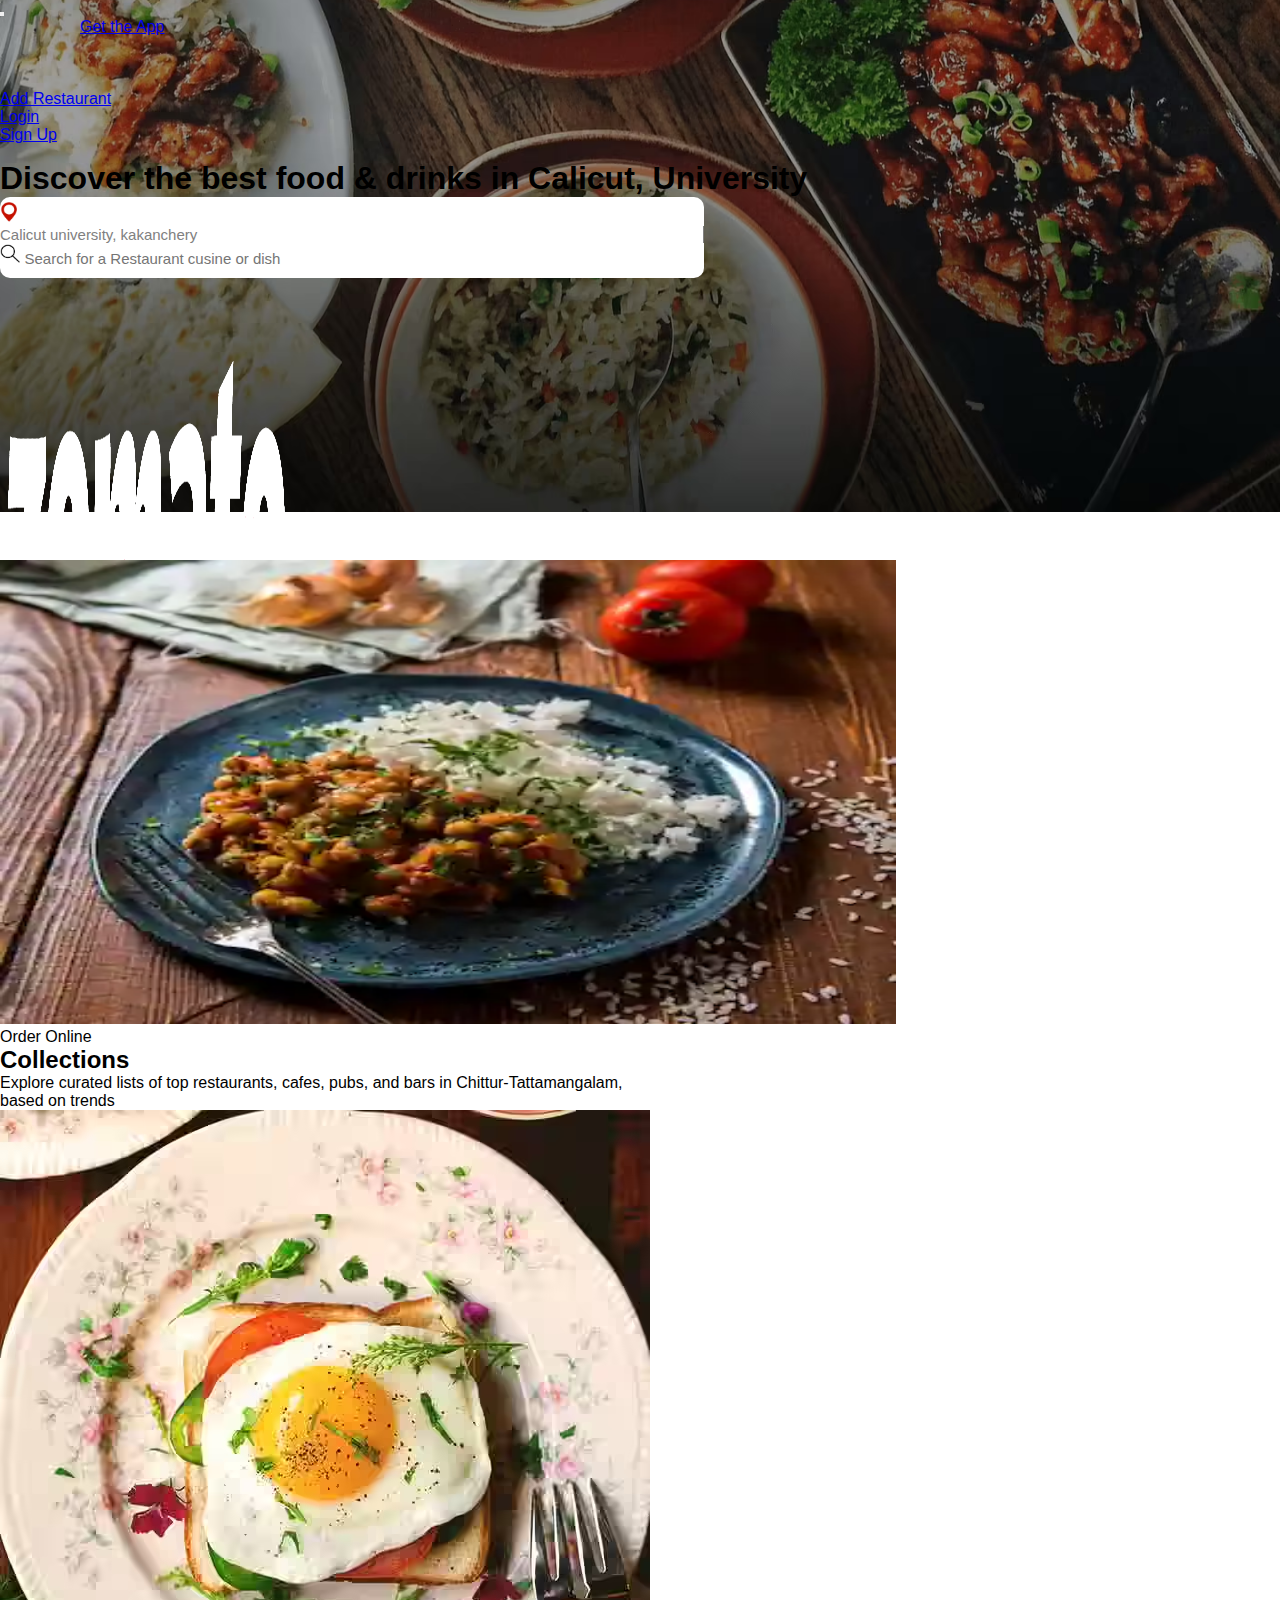
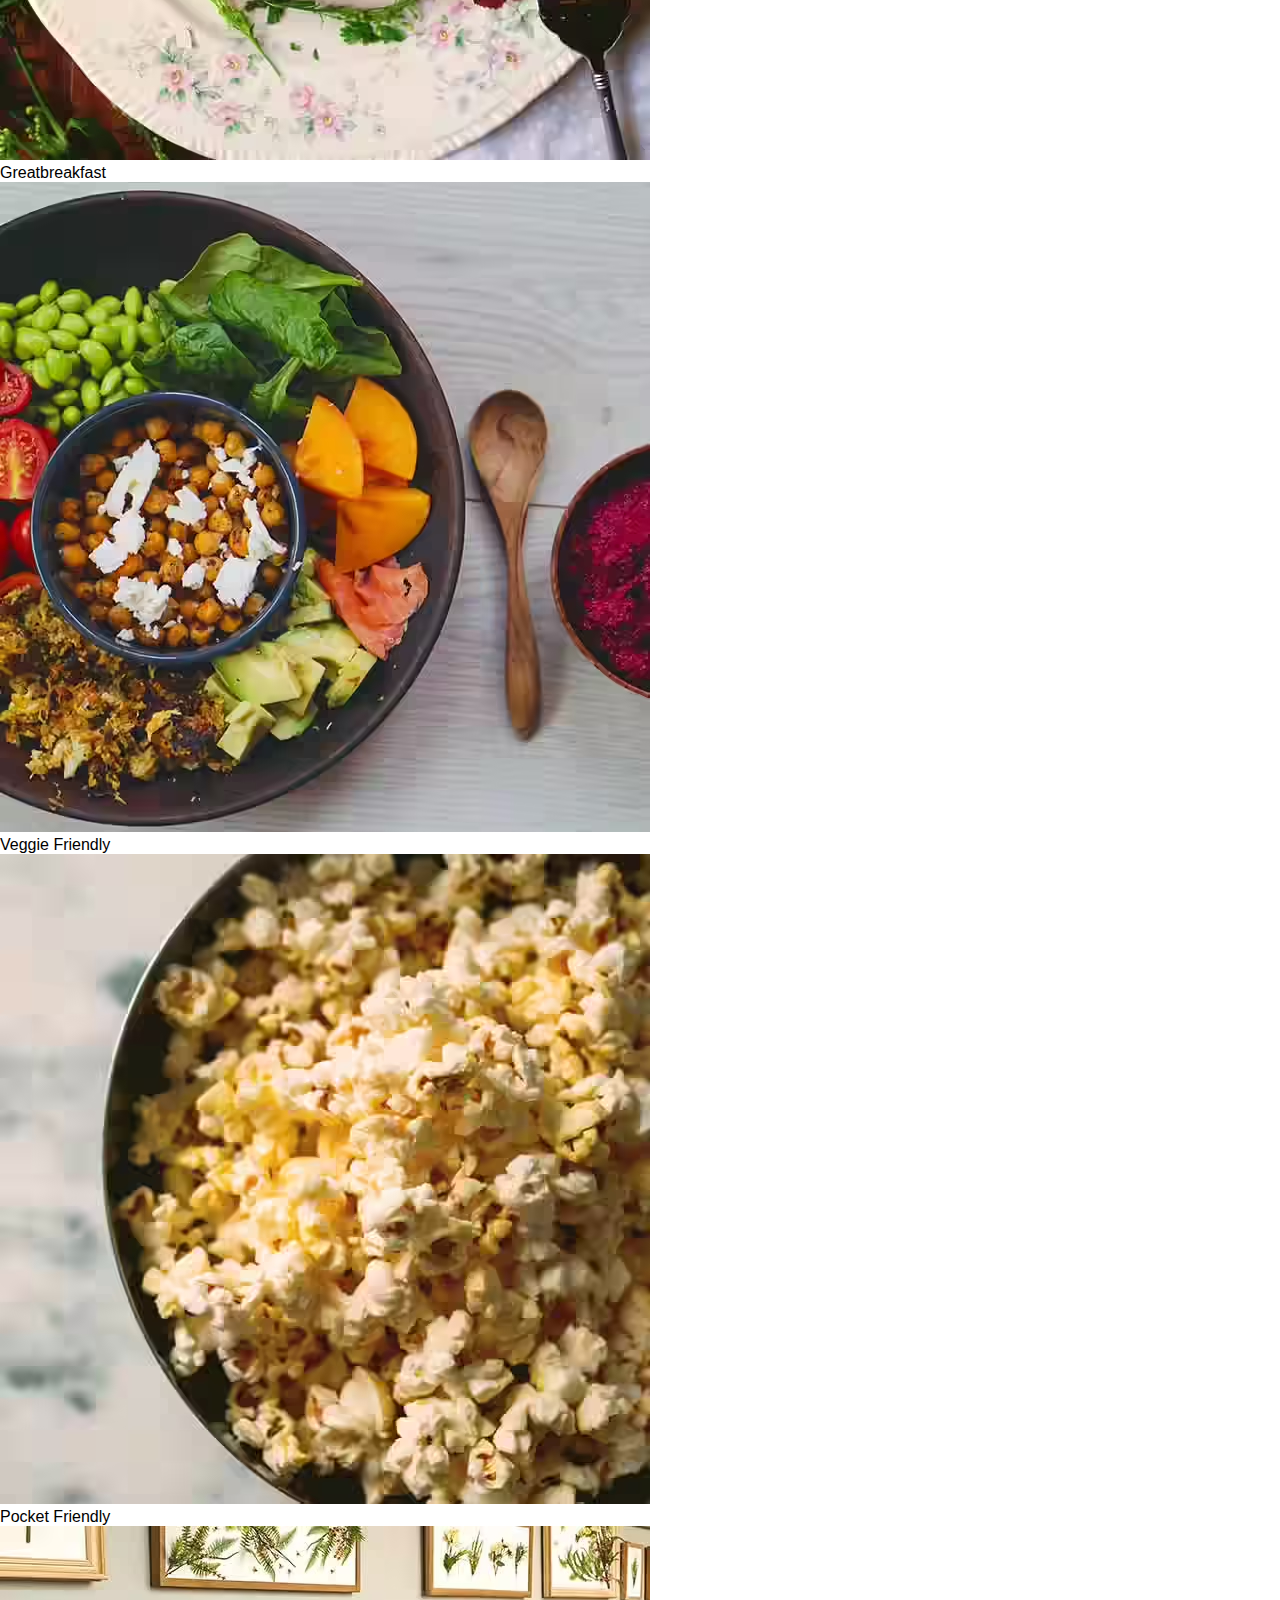
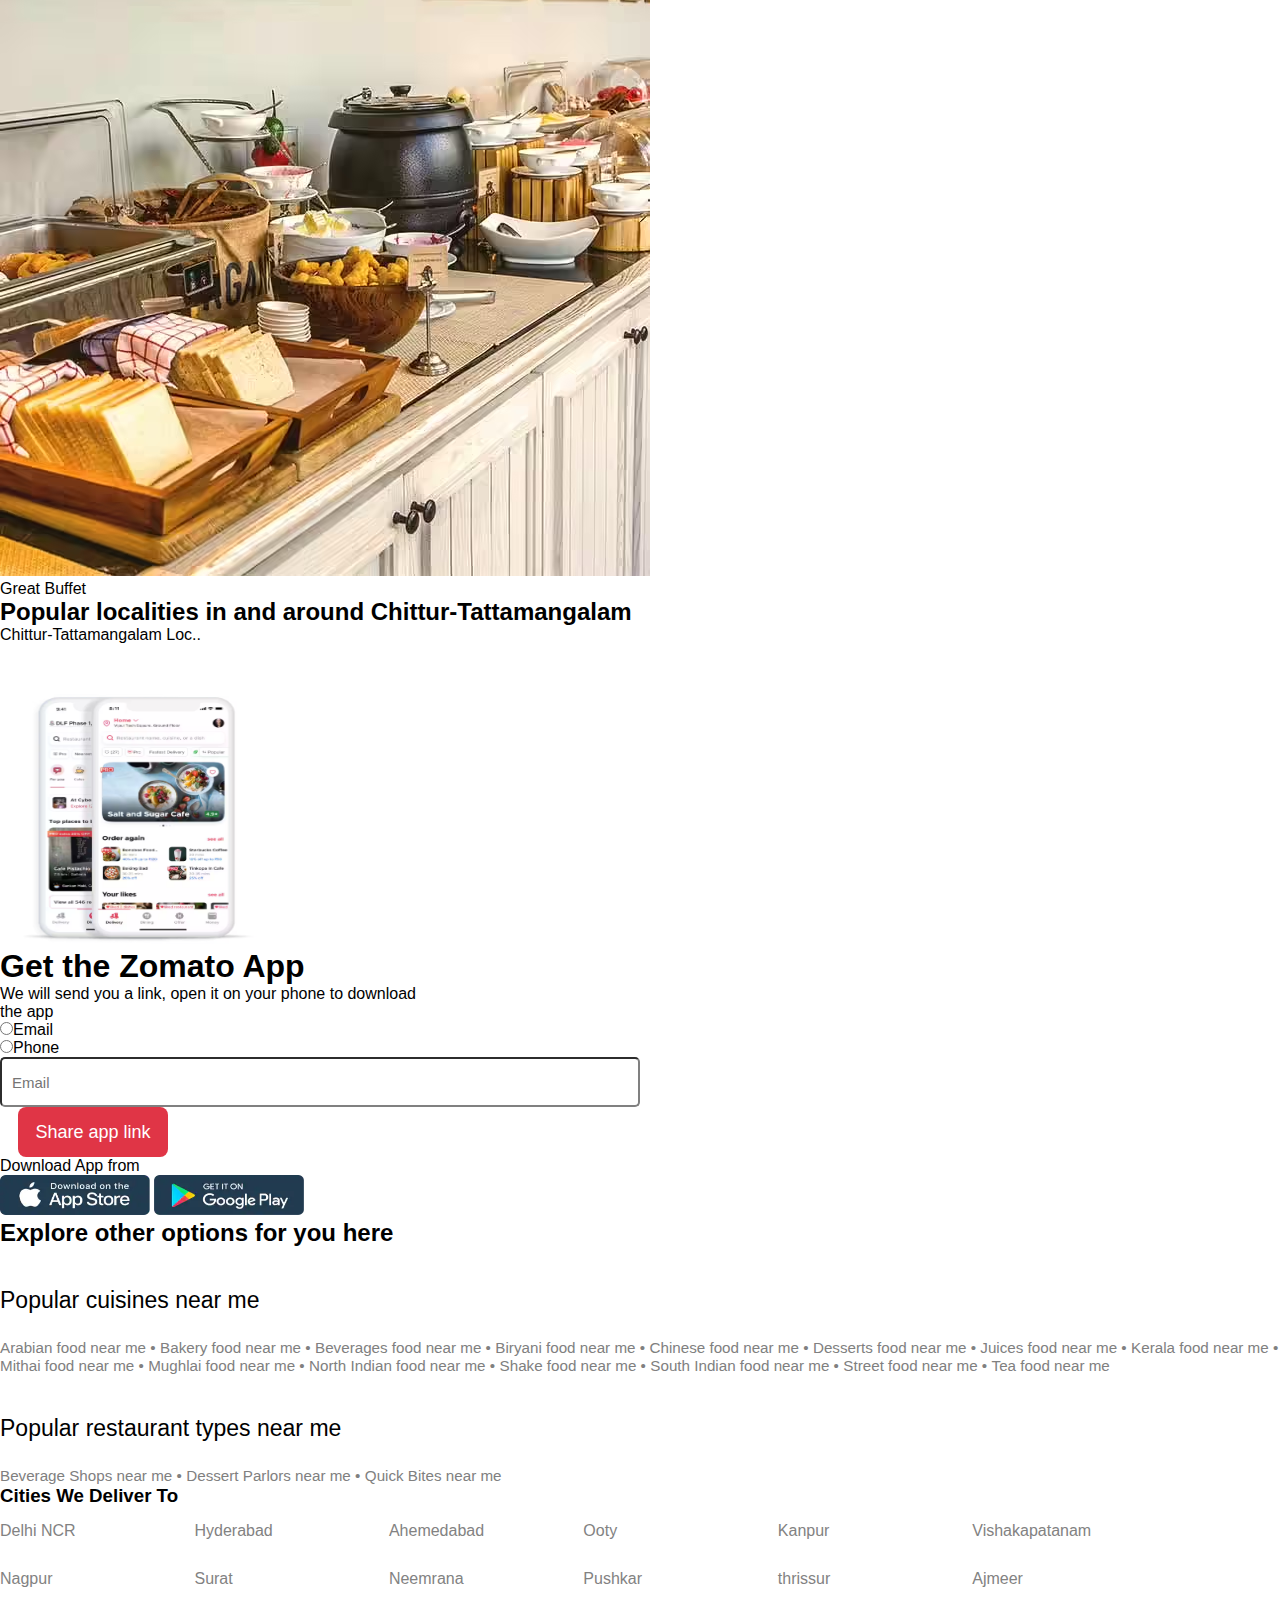
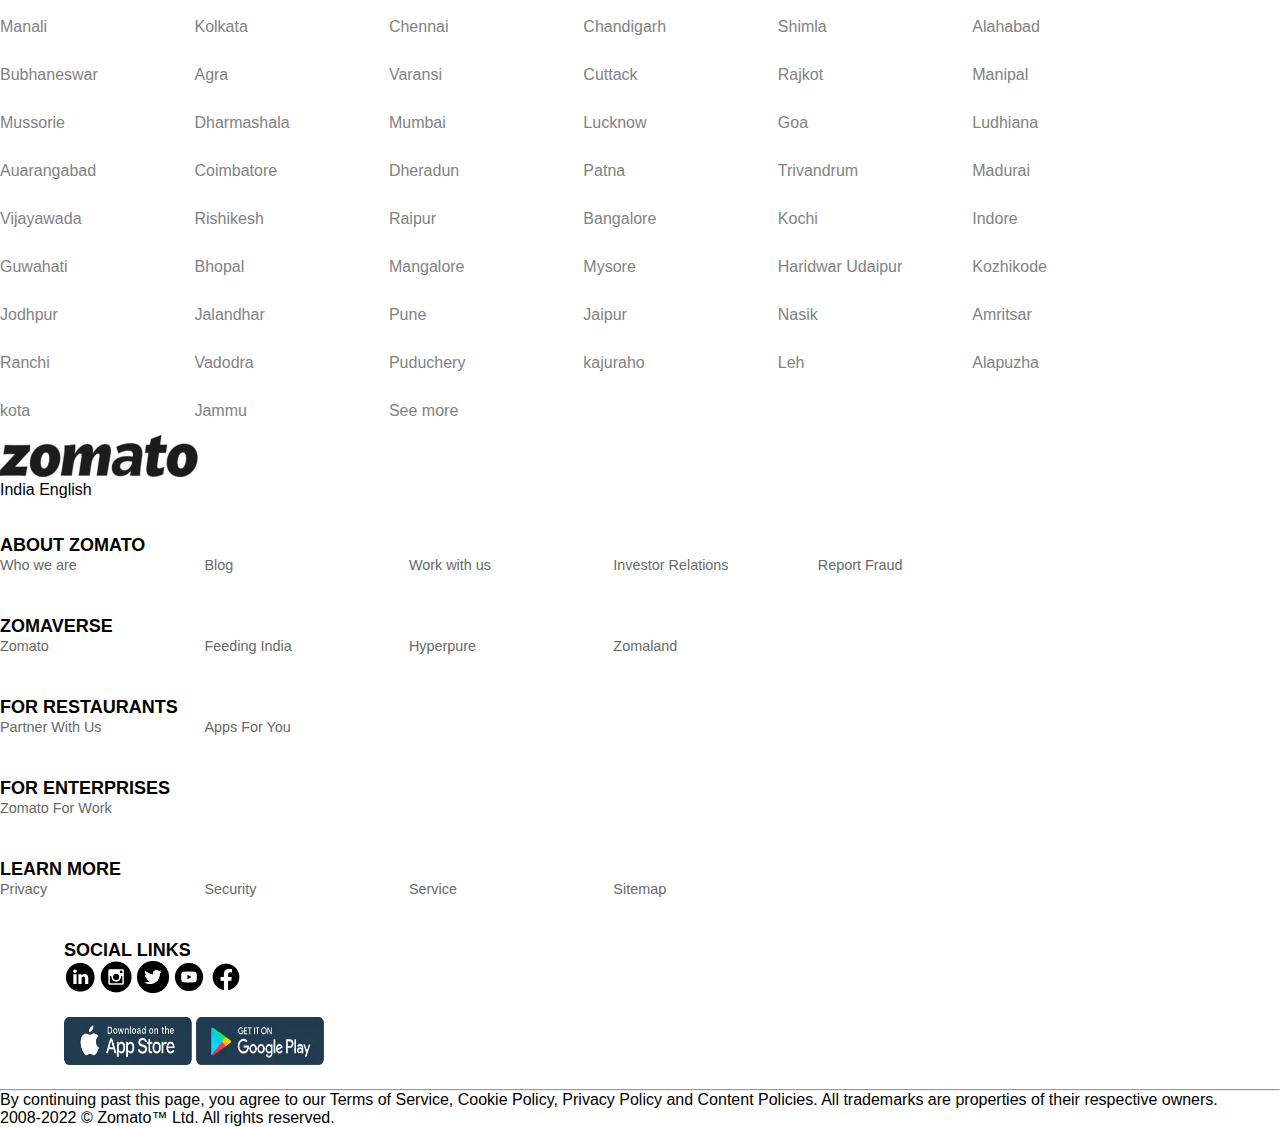
<file: bootstrap zomato/test.html>
<!doctype html>
<html lang="en">

<head>
    <!-- Required meta tags -->
    <meta charset="utf-8">
    <meta name="viewport" content="width=device-width, initial-scale=1">
    <!-- Css -->
    <link rel="stylesheet" href="style.css">

    <!-- Bootstrap CSS -->
    <link href="https://cdn.jsdelivr.net/npm/bootstrap@5.0.2/dist/css/bootstrap.min.css" rel="stylesheet"
        integrity="sha384-EVSTQN3/azprG1Anm3QDgpJLIm9Nao0Yz1ztcQTwFspd3yD65VohhpuuCOmLASjC" crossorigin="anonymous">

    <title>Zomato-Clone</title>
    <link rel="shortcut icon" href="Assets/logo.png" type="image/x-icon">
</head>

<body>

                <!-- Navbar with toggle -->
    <nav class="navbar navbar-expand-lg navbar-dark ">
        <div class="container-fluid">
            <button class="navbar-toggler" type="button" data-bs-toggle="collapse" data-bs-target="#navbarTogglerDemo01"
                aria-controls="navbarTogglerDemo01" aria-expanded="false" aria-label="Toggle navigation">
                <span class="navbar-toggler-icon"></span>
            </button>
            <div class="collapse navbar-collapse" id="navbarTogglerDemo01">
                <a style="margin-left: 5em;" class="navbar-brand text-white" href="#">Get the App</a>
                <ul class="navbar-nav ms-auto mb-2 mb-lg-0 ">
                    <li class="nav-item">
                        <a class="nav-link active" aria-current="page" href="#"></a>
                    </li>
                    <li class="nav-item">
                        <a class="nav-link" href="#"></a>
                    </li>
                    <li class="nav-item">
                        <a class="nav-link disabled" href="#" tabindex="-1" aria-disabled="true"></a>
                    </li>
                </ul>
                <ul class="navbar-nav d-flex text-white">
                    <li class="nav-item">
                        <a class="nav-link active text-white" aria-current="page" href="#">Add Restaurant</a>
                    </li>
                    <li class="nav-item">
                        <a class="nav-link text-white" href="#">Login</a>
                    </li>
                    <li class="nav-item">
                        <a class="nav-link text-white" href="#">Sign Up</a>
                    </li>
                </ul>

            </div>
        </div>
    </nav>


            <!-- Header part zomato  -->
<header>
    <div class="bg-image align-items-center " style="background-image: url('Assets/headerimage.avif');"
        height="calc(100vh - 30rem)">
        <div class="zomologo d-flex flex-column justify-content-center align-items-center col-12">
            <img class="zlogo d-flex flex-column " src="Assets/Zomato-logo.png" alt="zlogo">
        </div>
        <h1 class="discover d-flex flex-column justify-content-center align-items-center col-12 text-white">Discover the
            best food & drinks in <span class="nextline"> Calicut, University</span> </h1>
        
        <div class="search d-flex mx-auto">
            <img class="map_icon" src="Assets/mapmarker.png" alt="mapicon">
            
            <p class="drop-menu">Calicut university, kakanchery</p>
            <img class="search_icon" src="Assets/searchicon.png" alt="searchicon">
            <input class="d-flex flex-column justify-content-center align-items-center" type="text" placeholder="Search for a Restaurant cusine or dish">
        </div>
        
    </div>
  </header>

    
                                <!-- Section-1 -->

    <div class="container">
    <section class="Sec1">
    <div class="row ">
        <div class="col-sm-8">
          <div  id="" class=" card1">
            <img src="Assets/order online.webp" class="card-img-top" alt="greatbreakfast">
            <div class="card-body">
              <p class="card-text">Order Online</p>
            </div>
          </div>
        </div>
    </div>
  </section>
    </div>

                           <!-- Section-2 -->

    <div class="container">
      <section class="sec2">
            <div class="card-body">
              <h2 class="card-text">Collections </h2>
              <p>Explore curated lists of top restaurants, cafes, pubs, and bars in Chittur-Tattamangalam,<br>
                 based on trends</p>
            </div>
            </section>
    </div>
   
                          <!-- Section-3 -->

    <div class="container">
      <section class="sec3">
        <div class="checkbar row row-cols-1 row-cols-md-4 g-4">
        <div class="col">
          <div class="card">
            <img src="Assets/greatbreakfast.avif" class="card2-img-top" alt="greatbreakfast">
            <div class="card-body">
              <p class="card-text">Greatbreakfast</p>
            </div>
          </div>
        </div>
        <div class="col">
          <div class="card">
            <img src="Assets/veggiefriendly.avif" class="card2-img-top" alt="veggiefriendly">
            <div class="card-body">
              <p class="card-text">Veggie Friendly</p>
            </div>
          </div>
        </div>
        <div class="col">
          <div class="card">
            <img src="Assets/pocketfriendly.avif" class="card2-img-top" alt="pocketfriendly">
            <div class="card-body">
              <p class="card-text">Pocket Friendly</p>
            </div>
          </div>
        </div>
        <div class="col">
          <div class="card">
            <img src="Assets/greatbuffet.avif" class="card2-img-top" alt="great buffet">
            <div class="card-body">
              <p class="card-text"> Great Buffet</p>
            </div>
          </div>
        </div>
      </div>
    </section>      
    </div>

              <!-- Section-4 -->
    <Section class="sec4">
      <div class="container ">

        <div class="card-body d-flex justify-content-center align-items-center col-12 mt-5">
          <h2 class="card-text">Popular localities in and around Chittur-Tattamangalam</h2>
          
        </div>
      </div>

      <div class="container">
        <div class="locbox row">
          <div class="col-sm-4">Chittur-Tattamangalam Loc..</div>
        
        </div>
      </div>
    </Section>

              <!-- Section 5 -->

    <div class="container">
      <section class="sec5">
      <div class="getapp row d-flex">
        <div class="col-sm-6 " >
          <img class="getappimg pl-5" src="Assets/app.avif" alt="appmobile">
        </div>
        <div class="col-sm-6">
          <div class="apphead">
            <h1>Get the Zomato App</h1>
            <p>We will send you a link, open it on your phone to download<br> the app</p>
            <div class="rdbttun d-flex ml-2">
              <div class="rd1">
                <input type="radio" name="sel" class="b1 ml-2"><label for="Email">Email</label>
              </div>
              <div class="rd2">
                <input type="radio" name="sel" class="b1 ml-2"><label for="Phone">Phone</label>
              </div>
            </div>
            <div class="inputgetapp d-flex ">
              <input class="inptgetapp-input" id="email" type="text" placeholder="Email" required>
              <div id="error"></div>
              <button id="button" class="inptgetapp-button ">Share app link</button>
            </div>
            <div class="app1">
              <p1>Download App from</p1>
            </div>
            <div class="appstr">
              <img src="Assets/appstore.webp" alt="appstore.png">
              <img src="Assets/playstore.webp" alt="appstore.png">
          </div>
          </div>
        </div>

      </div>
    </section>
    </div>


    <div class="container">
      <div class=" row">
        <div class="col-md-8">
          <h2>Explore other options for you here</h2>
        </div>
        </div>
    </div>

    <div class="container">
      <div class="row">
        <div class=" foot-head col-sm-6">
          <h4>Popular cuisines near me</h4>
        </div>
        </div>
    </div>

    <div class="container">
      <div class="row">
        <div class="foot-head col-sm-12">
            <a href="#">Arabian food near me &bull;</a>

            <a href="#">Bakery food near me &bull;</a>

            <a href="#">Beverages food near me &bull;</a>

            <a href="#">Biryani food near me &bull;</a>

            <a href="#">Chinese food near me &bull;</a>

            <a href="#">Desserts food near me </a>

            <a href="#">&bull; Juices food near me &bull;</a>

            <a href="#">Kerala food near me &bull;</a>

            <a href="#">Mithai food near me &bull;</a>

            <a href="#">Mughlai food near me &bull;</a>

            <a href="#">North Indian food near me &bull;</a>

            <a href="#">Shake food near me &bull;</a>

            <a href="#">South Indian food near me &bull;</a>

            <a href="#">Street food near me &bull;</a>

            <a href="#">Tea food near me</a>



        </div>
        </div>
    </div>
    <div class="container">
      <div class="row">
        <div class=" foot-head col-sm-6">
          <h4>Popular restaurant types near me</h4>
        </div>
        </div>
    </div>

    <div class="container">
      <div class="row">
        <div class="foot-head col-sm-12">
          <a href="#">Beverage Shops near me &bull;</a>
          <a href="#">Dessert Parlors near me &bull;</a>
          <a href="#">Quick Bites near me </a>
        </div>
        </div>
    </div>

    <div class="container">
      <div class="row">
        <div class="foot-head col-sm-12">
        
            <h3>Cities We Deliver To</h3>
    
            <div class="ft-list">
                <a href="#"> Delhi NCR </a>
                <a href="#"> Hyderabad </a>
                <a href="#"> Ahemedabad </a>
                <a href="#"> Ooty </a>
                <a href="#"> Kanpur </a>
                <a href="#"> Vishakapatanam </a>
                <a href="#"> Nagpur </a>
                <a href="#"> Surat </a>
                <a href="#"> Neemrana</a>
                <a href="#"> Pushkar</a>
                <a href="#"> thrissur</a>
                <a href="#"> Ajmeer </a>
                <a href="#"> Manali </a>
                <a href="#"> Kolkata </a>
                <a href="#"> Chennai </a>
                <a href="#"> Chandigarh </a>
                <a href="#"> Shimla</a>
                <a href="#"> Alahabad </a>
                <a href="#">Bubhaneswar </a>
                <a href="#">Agra </a>
                <a href="#"> Varansi </a>
                <a href="#"> Cuttack </a>
                <a href="#"> Rajkot </a>
                <a href="#"> Manipal </a>
                <a href="#"> Mussorie </a>
                <a href="#">Dharmashala </a>
                <a href="#"> Mumbai </a>
                <a href="#">Lucknow </a>
                <a href="#"> Goa </a>
                <a href="#"> Ludhiana </a>
                <a href="#"> Auarangabad </a>
                <a href="#">Coimbatore </a>
                <a href="#"> Dheradun </a>
                <a href="#"> Patna </a>
                <a href="#"> Trivandrum </a>
                <a href="#">Madurai </a>
                <a href="#"> Vijayawada </a>
                <a href="#"> Rishikesh </a>
                <a href="#"> Raipur </a>
                <a href="#">Bangalore </a>
                <a href="#"> Kochi </a>
                <a href="#">Indore </a>
                <a href="#">Guwahati </a>
                <a href="#">Bhopal </a>
                <a href="#"> Mangalore </a>
                <a href="#"> Mysore </a>
                <a href="#">Haridwar Udaipur </a>
                <a href="#"> Kozhikode </a>
                <a href="#">Jodhpur </a>
                <a href="#">Jalandhar </a>
                <a href="#">Pune </a>
                <a href="#"> Jaipur </a>
                <a href="#"> Nasik </a>
                <a href="#"> Amritsar </a>
                <a href="#"> Ranchi </a>
                <a href="#"> Vadodra </a>
                <a href="#">Puduchery </a>
                <a href="#"> kajuraho </a>
                <a href="#"> Leh </a>
                <a href="#">Alapuzha </a>
                <a href="#">kota </a>
                <a href="#">Jammu </a>
    
                <a href="#">See more</a>
    
            </div>
        
        </div>
    </div>
    </div>



<div class="container">
  <footer>
    <div class="row">
      <div class="col-3">
        <img src="Assets/ftzomato.webp" alt="zomato-footer.png">
      </div>
      <div class="col-3">
        
      </div>
      <div class="col-3">
        
      </div>
      <div class="col-3">
        <span>India</span>
        <span>English</span>
      </div>
    </div>

    <div class="ft-foot row">
      <div class="col-3 col-sm-6 col-md-2 col-lg-2">

        <h4>ABOUT ZOMATO</h4>
        <a href="#"> Who we are </a>
        <a href="#"> Blog </a>
        <a href="#"> Work with us </a>
        <a href="#"> Investor Relations </a>
        <a href="#"> Report Fraud </a>

      </div>

      <div class="col-6 col-sm-6 col-md-2 col-lg-2">
        
        <h4> ZOMAVERSE</h4>
        <a href="#">Zomato </a>
        <a href="#"> Feeding India </a>
        <a href="#"> Hyperpure </a>
        <a href="#"> Zomaland </a>
        
      </div>
      <div class="col-6 col-sm-6 col-md-2 col-lg-2">

        <h4>FOR RESTAURANTS</h4>
        <a href="#"> Partner With Us </a>
        <a href="#"> Apps For You </a>
        <h4> FOR ENTERPRISES</h4>
        <a href="#"> Zomato For Work </a>
        
      </div>
      <div class="col-6 col-sm-6 col-md-2 col-lg-2">

        <h4> LEARN MORE</h4>
        <a href="#"> Privacy </a>
        <a href="#"> Security </a>
        <a href="#"> Service </a>
        <a href="#"> Sitemap </a>

        
      </div>
      <div class="d-none d-sm-none d-md-flex d-lg-flex col-md-2 col-lg-2">
        <div class=" boxz ">
                    <h4>SOCIAL LINKS</h4>
                    <div class="iconft d-flex">
                        <img src="Assets/linkedin_circle_black-512.webp" alt="linked.png">
                        <img src="Assets/instagram.png" alt="insticon.png">
                        <img src="Assets/twittericon.png" alt="twitter.png">
                        <img src="Assets/free-youtube-icon-2176-thumb.png" alt="yticon.png">
                        <img src="Assets/facebook_icon_153518.png" alt="fbicon">



                    </div>
                    <div class="apptd">
                    <img src="Assets/appstore.webp" alt="appstore.png">
                    <img src="Assets/playstore.webp" alt="playstore.png">
                  </div>
                </div>
      </div>

    </div>
    <div class="copy">
      <hr>
      <p>By continuing past this page, you agree to our Terms of Service, Cookie Policy, Privacy Policy and
          Content Policies. All trademarks are properties of their respective owners.<br> 2008-2022 © Zomato™
          Ltd. All rights reserved.</p>
  </div>


  </footer>
</div>





    <!-- Optional JavaScript; choose one of the two! -->

    <!-- Option 1: Bootstrap Bundle with Popper -->
    <script src="https://cdn.jsdelivr.net/npm/bootstrap@5.0.2/dist/js/bootstrap.bundle.min.js"
        integrity="sha384-MrcW6ZMFYlzcLA8Nl+NtUVF0sA7MsXsP1UyJoMp4YLEuNSfAP+JcXn/tWtIaxVXM"
        crossorigin="anonymous"></script>

    <!-- Option 2: Separate Popper and Bootstrap JS -->
    <!--
    <script src="https://cdn.jsdelivr.net/npm/@popperjs/core@2.9.2/dist/umd/popper.min.js" integrity="sha384-IQsoLXl5PILFhosVNubq5LC7Qb9DXgDA9i+tQ8Zj3iwWAwPtgFTxbJ8NT4GN1R8p" crossorigin="anonymous"></script>
    <script src="https://cdn.jsdelivr.net/npm/bootstrap@5.0.2/dist/js/bootstrap.min.js" integrity="sha384-cVKIPhGWiC2Al4u+LWgxfKTRIcfu0JTxR+EQDz/bgldoEyl4H0zUF0QKbrJ0EcQF" crossorigin="anonymous"></script>
    -->
    <script src="index.js"></script>
</body>

</html>
</file>
<file: bootstrap zomato/style.css>
*{
    
    margin: 0%;
    padding: 0%;
    box-sizing: border-box;
    font-family: Verdana, Geneva, Tahoma, sans-serif;
}
html{
   overflow-x: hidden;
}
.navbar{
background-color: transparent;
}
.bg-image{
margin-top: -17rem;
height: 40rem;
width: 100%;
background-position: center;
background-size: cover;
background-repeat: no-repeat;

}
.zomologo{
    width: 20rem;
    height: 4rem;
}
.zlogo{
    margin-top: 30em;
    margin-bottom: 2em;
    height: 23em;
    width: 18em;
}
.discover{
    margin-top: 7em;
}
.search{
   
   width: 55vw;
  box-sizing: inherit;
   border-radius: 10px;
   background-color: #fff;
   padding: 5px 0; 
}
.search input{
    outline: none;
    border: none;
   width: 50%;
   height: 30px;
   font-size: 15px;
   font-family: Verdana, Geneva, Tahoma, sans-serif;
}
.search p{
   
    color: grey;
    border-right: 1px solid grey;
    font-family: Verdana, Geneva, Tahoma, sans-serif;
    font-size: 15px;
  

}
#button{
    margin-left: 1em;
}
.map_icon{
   
    width: 20px;
    height: 20px;
}
.search_icon{
    width: 20px;
    height: 20px;
}
.checkbar{
    position: relative;
   
  
}
.sec1 card1{
    border-radius: 46em;

}
.card-img-top {
    padding-top: 3em;
   
    width: 70vw;
    height: 40vw;
    background-size: 100% 100%;
   
    
}
.card2{
    border-radius: 4em;

}
.inptgetapp-input{
    margin-top: 3rempx;
   
    border-radius: 5px;
    border-color: gray;
    width: 50%;
    height: 50px;
    padding-left: 10px;
    font-size: 15px;
    font-family: Verdana, Geneva, Tahoma, sans-serif;

}
.inptgetapp-button{
    background-color: #e03546;
    border-style: none;
    border-radius: 8px;
    width: 150px;
    height: 50px;
    color: #fff;
    font-family: Verdana, Geneva, Tahoma, sans-serif;
    font-size: 18px;
    font-weight: lighter;

}

.getappimg{
    margin-top:50px;
    width: 275px;
    height: 250px;
}
.appstr img{
    width: 150px;
    height: 40px;
}
.foot-head a{
    margin-top: 150px;
    font-family: Verdana, Geneva, Tahoma, sans-serif;
    font-style: none;
    text-decoration: none;
    color: gray;
    font-size: 0.95rem;
}
.foot-head h4{
    margin-top: 40px;
    font-size: 23px;
    font-style: none;
    font-weight: lighter;
    font-family: Verdana, Geneva, Tahoma, sans-serif;
    margin-bottom: 25px;
    
}
.ft-list a{

    width: 190px;
    font-size: 1rem;
    font-family: Verdana, Geneva, Tahoma, sans-serif;
    font-weight: lighter;
    display: inline-block;
    margin: 15px 0;
    color: #828282;
}
.boxz img {
    width: 2em;
    height:2em ;
    margin-bottom: 20px;
}
.boxz{
    padding-left: 4em;
}
.apptd img{
    width: 8rem;
    height:3em ;
    
}
.ft-foot h4{
    padding-top: 2em;
    font-size: large;
}
.ft-foot a{

    display: inline-block;
    width: 200px;
    margin-bottom: 7px;
    white-space: nowrap;
    text-decoration: none;
    color: #696969;
    font-size: 0.9rem;
}
</file>
